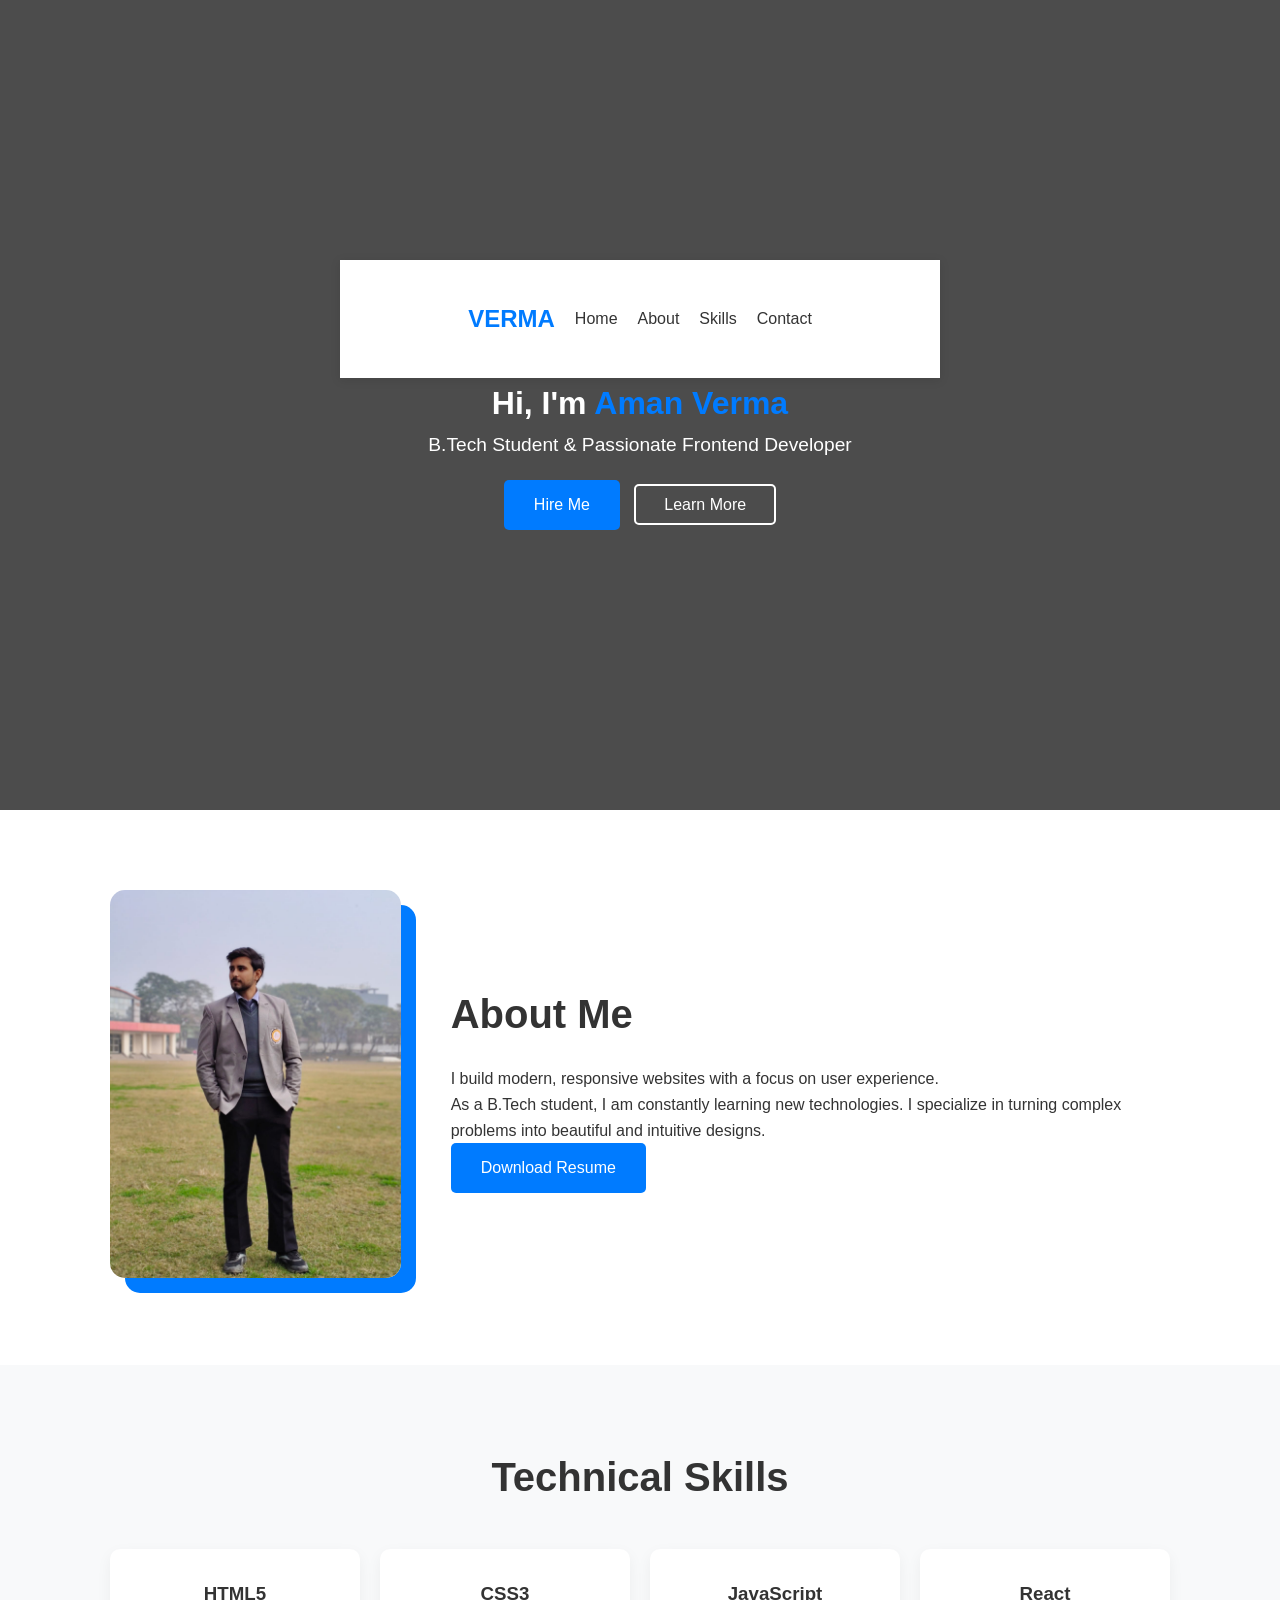
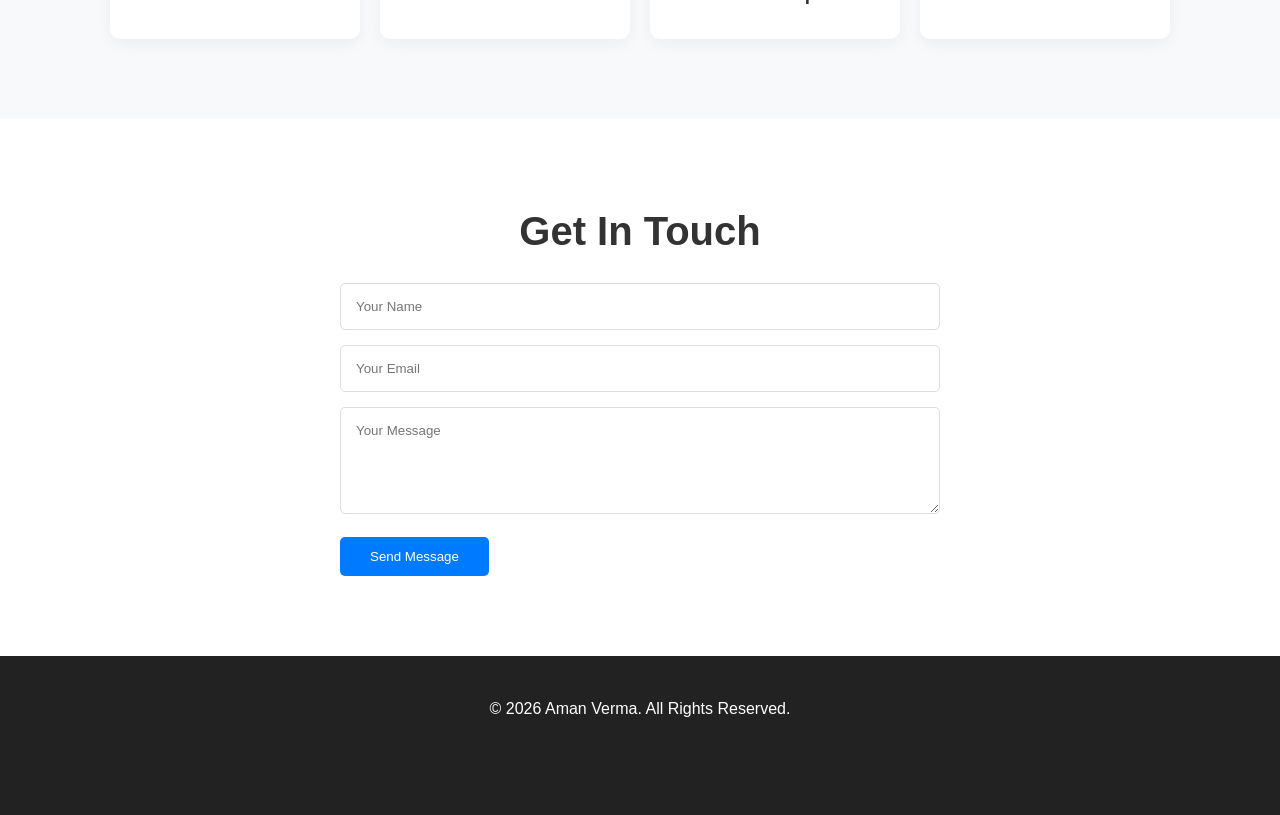
<file: task1-portfolio/index.html>
<!DOCTYPE html>
<html lang="en">
<head>
    <meta charset="UTF-8">
    <meta name="viewport" content="width=device-width, initial-scale=1.0">
    <title>Aman Verma | Portfolio</title>
    <link rel="stylesheet" href="style.css">
    <link rel="stylesheet" href="style.css">
</head>
<body>

    <header class="hero">
        <nav class="nav1">
            <div class="logo"><span>VERMA</span></div>
            <ul>
                <li><a href="#">Home</a></li>
                <li><a href="#about">About</a></li>
                <li><a href="#skills">Skills</a></li>
                <li><a href="#contact">Contact</a></li>
            </ul>
        </nav>

        <div class="hero-content">
            <h1>Hi, I'm <span>Aman Verma</span></h1>
            <p>B.Tech Student & Passionate Frontend Developer</p>
            <div class="hero-btns">
                <a href="#contact" class="btn-blue">Hire Me</a>
                <a href="#about" class="btn-outline">Learn More</a>
            </div>
        </div>
    </header>

    <section id="about" class="section">
        <div class="container about-container">
            <div class="about-image">
                <img src="copy.png" alt="Aman Verma">
            </div>
            <div class="about-text">
                <h2 class="section-title">About Me</h2>
                <p class="highlight">I build modern, responsive websites with a focus on user experience.</p>
                <p>As a B.Tech student, I am constantly learning new technologies. I specialize in turning complex problems into beautiful and intuitive designs.</p>
                <a href="resume.pdf" class="btn-blue" download>Download Resume</a>
            </div>
        </div>
    </section>

    <section id="skills" class="section bg-light">
        <div class="container">
            <h2 class="section-title center">Technical Skills</h2>
            <div class="skills-grid">
                <div class="skill-card"><i class="fab fa-html5"></i> <h3>HTML5</h3></div>
                <div class="skill-card"><i class="fab fa-css3-alt"></i> <h3>CSS3</h3></div>
                <div class="skill-card"><i class="fab fa-js"></i> <h3>JavaScript</h3></div>
                <div class="skill-card"><i class="fab fa-react"></i> <h3>React</h3></div>
            </div>
        </div>
    </section>

    <section id="contact" class="section">
        <div class="container">
            <h2 class="section-title center">Get In Touch</h2>
            <div class="contact-form">
                <form action="#">
                    <input type="text" placeholder="Your Name" required>
                    <input type="email" placeholder="Your Email" required>
                    <textarea rows="5" placeholder="Your Message"></textarea>
                    <button type="submit" class="btn-blue">Send Message</button>
                </form>
            </div>
        </div>
    </section>

    <footer>
        <p>&copy; 2026 Aman Verma. All Rights Reserved.</p>
        <div class="social-links">
            <a href="#"><i class="fab fa-github"></i></a>
            <a href="#"><i class="fab fa-linkedin"></i></a>
        </div>
    </footer>

</body>
</html>
</file>
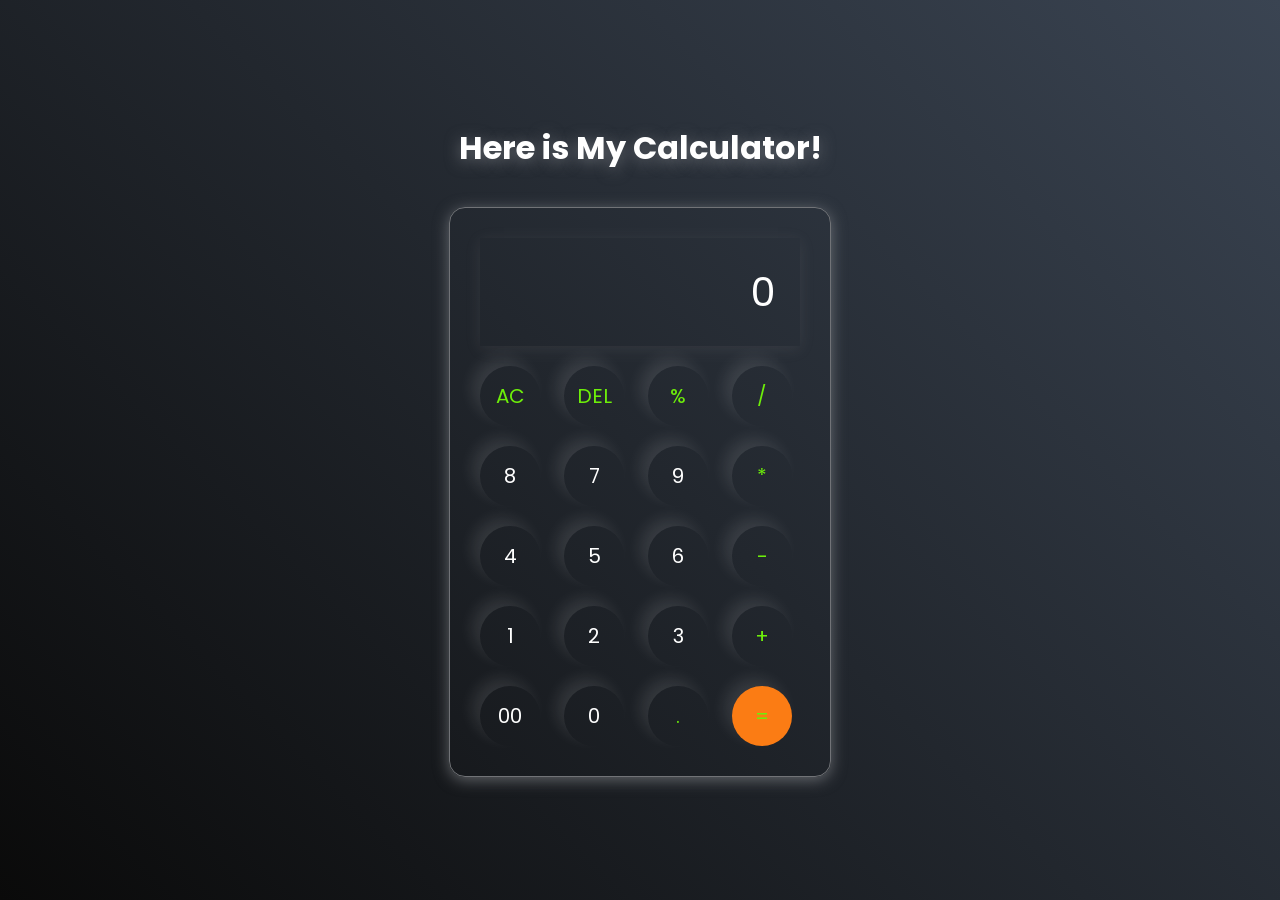
<file: task3-calculator/index.html>
<!DOCTYPE html>
<html lang="en">
<head>
    <meta charset="UTF-8">
    <meta name="viewport" content="width=device-width, initial-scale=1.0">
    <link rel="stylesheet" href="style.css">
    <title>Calculator</title>
</head>
<body>
 
 <div class="heading"><h1 class="title"> Here is My Calculator!</h1>
    <div class="container">
      
        <input type="text" id="inputBox" placeholder="0">
        <div>
            <button class="button operator">AC</button>
            <button class="button operator">DEL</button>
            <button class="button operator">%</button>
            <button class="button operator">/</button>
        </div>
          <div>
            <button class="button ">8</button>
            <button class="button ">7</button>
            <button class="button ">9</button>
            <button class="button operator">*</button>
        </div>
          <div>
            <button class="button ">4</button>
            <button class="button ">5</button>
            <button class="button ">6</button>
            <button class="button operator">-</button>
        </div>
          <div>
            <button class="button ">1</button>
            <button class="button ">2</button>
            <button class="button ">3</button>
            <button class="button operator">+</button>
        </div>
          <div>
            <button class="button ">00</button>
            <button class="button ">0</button>
            <button class="button operator">.</button>
            <button class="button operator equalbtn">=</button>
        </div>
    </div>
    </div>
  </div>  
<script src="script.js"></script>
    
</body>
</html>
</file>
<file: task1-portfolio/style.css>
/* General Setup */
:root {
    --primary-color: #007bff;
    --dark-color: #333;
    --light-bg: #f8f9fa;
    --white: #ffffff;
}

* {
    margin: 0;
    padding: 0;
    box-sizing: border-box;
    font-family: 'Poppins', sans-serif;
}

html {
    scroll-behavior: smooth;
}

body {
    line-height: 1.6;
    color: var(--dark-color);
}

.container {
    max-width: 1100px;
    margin: auto;
    padding: 0 20px;
}

.section {
    padding: 80px 0;
}

.section-title {
    font-size: 2.5rem;
    margin-bottom: 20px;
    position: relative;
}

.center { text-align: center; }

.bg-light { background: var(--light-bg); }

/* Navigation */
nav {
    display: flex;
    justify-content: space-between;
    align-items: center;
    padding: 40px 10%;
    background: var(--white);
    position: sticky;
    top: 20px;
    z-index: 1000;
    box-shadow: 0 2px 10px rgba(0,0,0,0.1);
}

.logo { font-weight: 800; font-size: 1.5rem;}
.logo span { color: var(--primary-color); }


nav ul { display: flex; list-style: none; }
nav ul li { margin-left: 20px; }
nav ul li a { text-decoration: none; color: var(--dark-color); font-weight: 500; transition: 0.3s; }
nav ul li a:hover { color: var(--primary-color); }

/* Hero Section */
.hero {
    height: 90vh;
    background: linear-gradient(rgba(0,0,0,0.7), rgba(0,0,0,0.7)), url('https://images.unsplash.com/photo-1498050108023-c5249f4df085?auto=format&fit=crop&w=1352&q=80');
    background-size: cover;
    background-position: center;
    display: flex;
    flex-direction: column;
    justify-content: center;
    align-items: center;
    color: white;
    text-align: center;
    padding-bottom: 20px;
}

.hero h1 span { color: var(--primary-color); }
.hero p { font-size: 1.2rem; margin-bottom: 20px; }

/* Buttons */
.btn-blue {
    background: var(--primary-color);
    color: white;
    padding: 12px 30px;
    text-decoration: none;
    border-radius: 5px;
    display: inline-block;
    transition: 0.3s;
    border: none;
    cursor: pointer;
}

.btn-outline {
    border: 2px solid white;
    color: white;
    padding: 10px 28px;
    text-decoration: none;
    border-radius: 5px;
    margin-left: 10px;
    transition: 0.3s;
}

.btn-blue:hover { background: #0056b3;
transform: translateZ(-10px) scale(1.05); }

/* About Section Flexbox */
.about-container {
    display: flex;
    align-items: center;
    gap: 50px;
}

.about-image img {
    width: 100%;
    max-width: 400px;
    border-radius: 15px;
    box-shadow: 15px 15px var(--primary-color);
}

/* Skills Grid */
.skills-grid {
    display: grid;
    grid-template-columns: repeat(auto-fit, minmax(200px, 1fr));
    gap: 20px;
    margin-top: 40px;
}

.skill-card {
    background: rgb(255, 255, 255);
    padding: 30px;
    text-align: center;
    border-radius: 10px;
    box-shadow: 0 5px 15px rgba(0,0,0,0.05);
    transition: 0.3s;
}

.skill-card i { font-size: 3rem; color: var(--primary-color); margin-bottom: 10px; }
.skill-card:hover { transform: translateY(-10px); }

/* Contact Form */
.contact-form {
    max-width: 600px;
    margin: auto;
}

.contact-form input, .contact-form textarea {
    width: 100%;
    padding: 15px;
    margin-bottom: 15px;
    border: 1px solid #ddd;
    border-radius: 5px;
}

/* Footer */
footer {
    background: #222;
    color: white;
    text-align: center;
    padding: 40px 0;
}

.social-links { margin-top: 15px; }
.social-links a { color: white; margin: 0 10px; font-size: 1.5rem; transition: 0.3s; }
.social-links a:hover { color: var(--primary-color); }

/* Mobile Responsive */
@media (max-width: 768px) {
    .about-container { flex-direction: column; text-align: center; }
    nav ul { display: none; } /* Hide menu on mobile or use a toggle */
    .hero h1 { font-size: 2.5rem; }
}
</file>
<file: task3-calculator/style.css>
@import url('https://fonts.googleapis.com/css2?family=Poppins:wght@300;400;500;600&display=swap');

*{
    margin:0;
    padding:0;
    box-sizing:border-box;
    font-family:'Poppins', sans-serif;
}

body{
    width:100%;
    height:100vh;
    display:flex;
    justify-content:center;
    align-items:center;
    background:linear-gradient(45deg,#0a0a0a,#3a4452);
}
.title{
    color:white;
    text-align:center;
    margin-bottom:35px;
    font-family: poppins,sans-serif;
    text-shadow: 0px 3px 15px rgba(171, 173, 177, 0.5);
    
}

.container{
    border:1px solid #717377;
    padding:20px;
    border-radius:16px;
    background:transparent;
    box-shadow:0px 3px 15px rgba(171, 173, 177, 0.5);
}

input{
    width:320px;
    border:none;
    padding:24px;
    margin:10px;
    background:transparent;
    box-shadow:0px 3px 15px rgba(192, 187, 187, 0.1);
    font-size:40px;
    text-align:right;
    cursor:pointer;
    color:#ffffff;
}

input::placeholder{
    color:#ffffff;
}

button{
    border:none;
    width:60px;
    height:60px;
    margin:10px;
    border-radius:50%;
    background:transparent;
    color:#ffffff;
    font-size:20px;
    box-shadow:-8px -8px 15px rgba(255,255,255,0.1);
    cursor:pointer;
}  

.equalbtn{
    background-color:#fb7c14;
}

.operator{
    color:#6dee0a;
}
</file>
